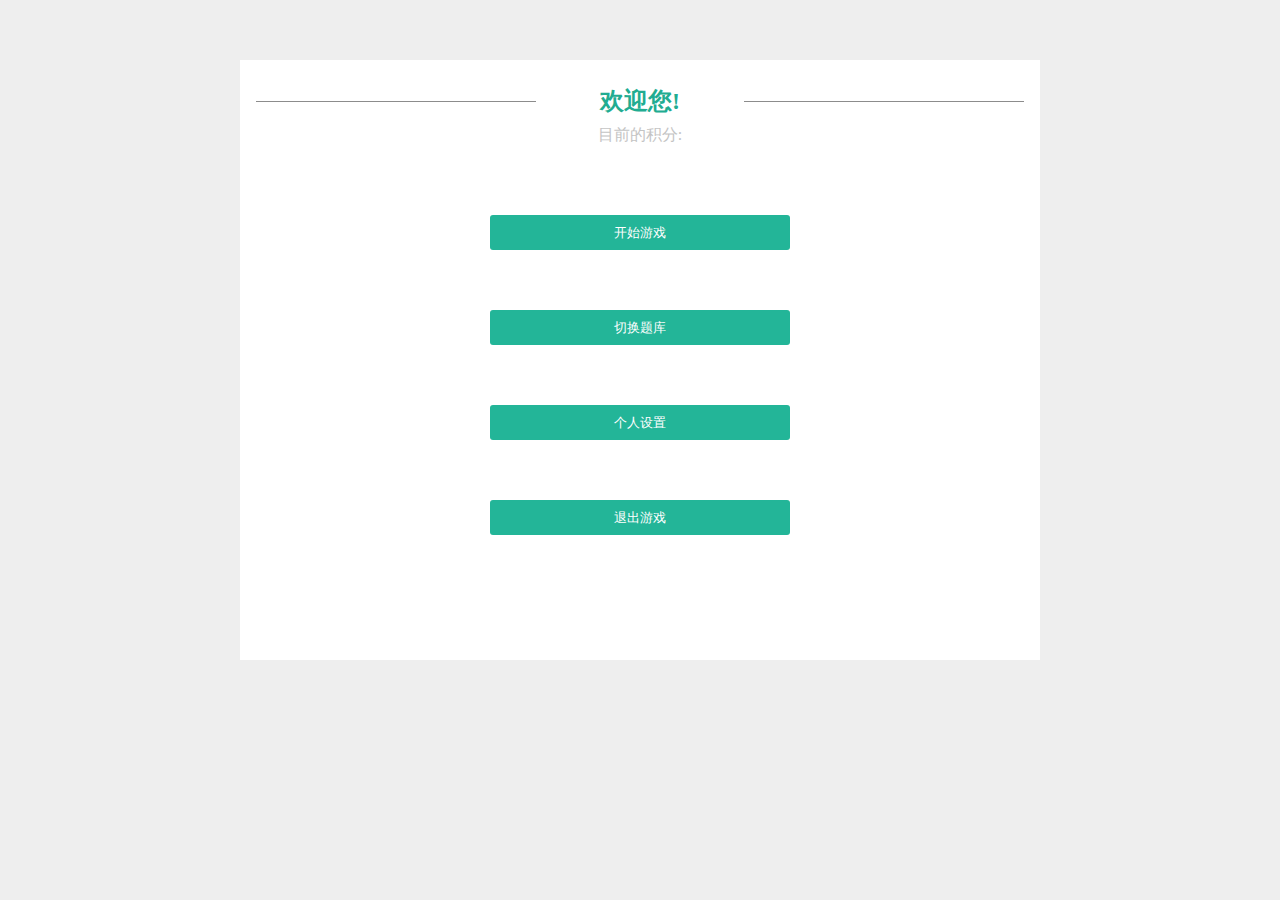
<file: index.html>
<!DOCTYPE html>
<html lang="en">
<head>
    <meta charset="UTF-8">
    <title>首页</title>
    <link href="css/animation.css" rel="stylesheet" type="text/css">
    <link href="css/style.css" rel="stylesheet" type="text/css" />
    <script type="text/javascript" src="js/main.js"></script>
</head> 
<body onload="getUserName()">

    
    <div class="game_filed">
        <div style="width:800px;height:50px;padding-top: 5px;">
            <h2 class="title-text"><span>欢迎您!<label id="username"></label></span></h2>
        </div>
        <div class="score_table">
            目前的积分:<label id="score"></label>
        </div>
    
        <div class="start">
            <button type="submit" class="button_style start_style" onclick="window.location.href='game.html'">开始游戏</button>
            <button type="submit" class="button_style start_style" onclick="window.location.href='changeLib.html'">切换题库</button>
            <button type="submit" class="button_style start_style" onclick="window.location.href='user_setting.html'">个人设置</button>
            <button type="submit" class="button_style start_style" onclick="window.location.href='login.html'">退出游戏</button>
        </div>

    </div>
   

</body>

</html>
</file>
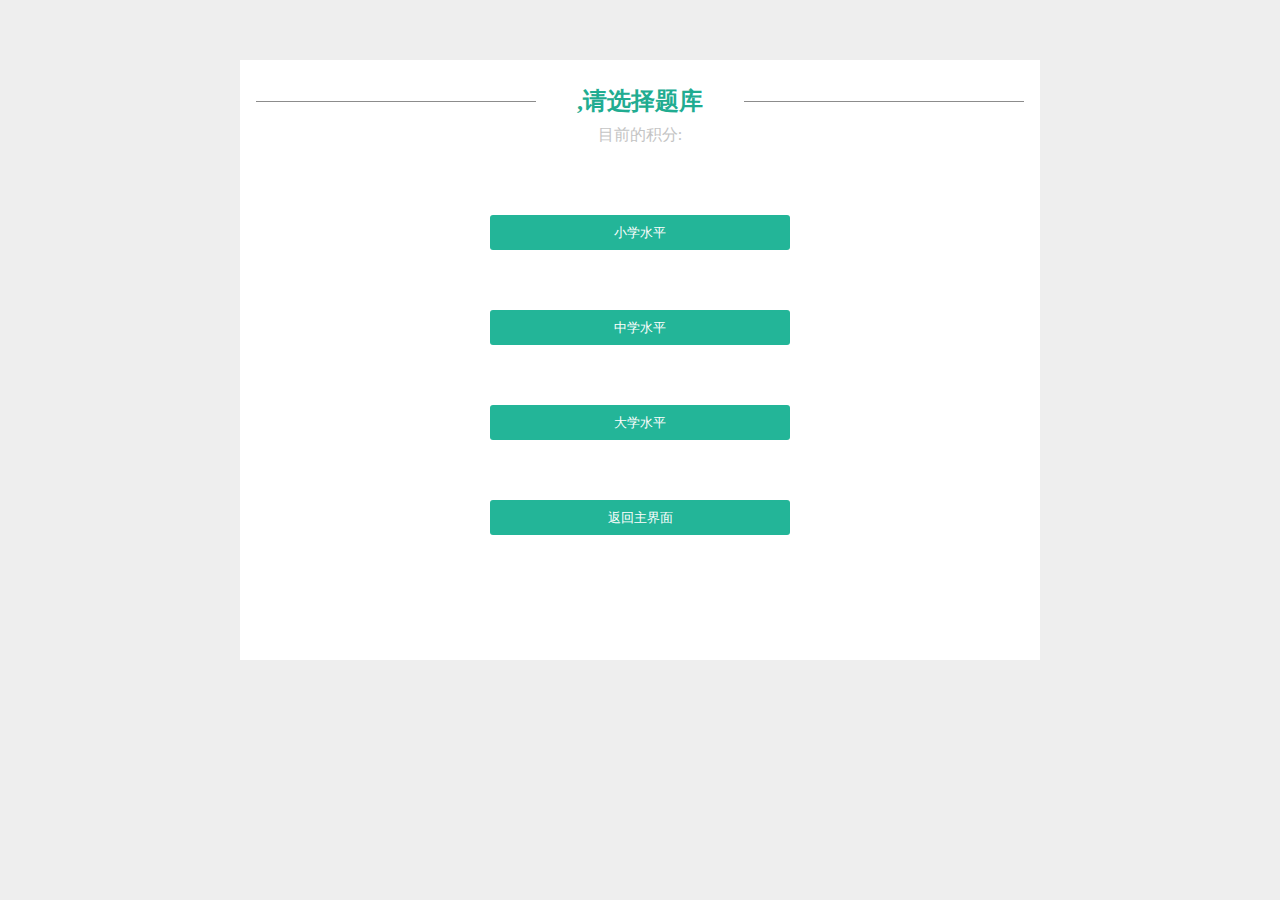
<file: changeLib.html>
<!DOCTYPE html>
<html lang="en">
<head>
    <meta charset="UTF-8">
    <title>首页</title>
    <link href="css/animation.css" rel="stylesheet" type="text/css">
    <link href="css/style.css" rel="stylesheet" type="text/css" />
    <script type="text/javascript" src="js/main.js"></script>
</head> 
<body onload="getUserName()">

    
    <div class="game_filed">
        <div style="width:800px;height:50px;padding-top: 5px;">
            <h2 class="title-text"><span><label id="username"></label>,请选择题库</span></h2>
        </div>
        <div class="score_table">
            目前的积分:<label id="score"></label>
        </div>
    
        <div class="start">
            <button type="submit" class="button_style start_style">小学水平</button>
            <button type="submit" class="button_style start_style">中学水平</button>
            <button type="submit" class="button_style start_style">大学水平</button>
            <button type="submit" class="button_style start_style" onclick="window.location.href='index.html'">返回主界面</button>
        </div>

    </div>
   

</body>

</html>
</file>
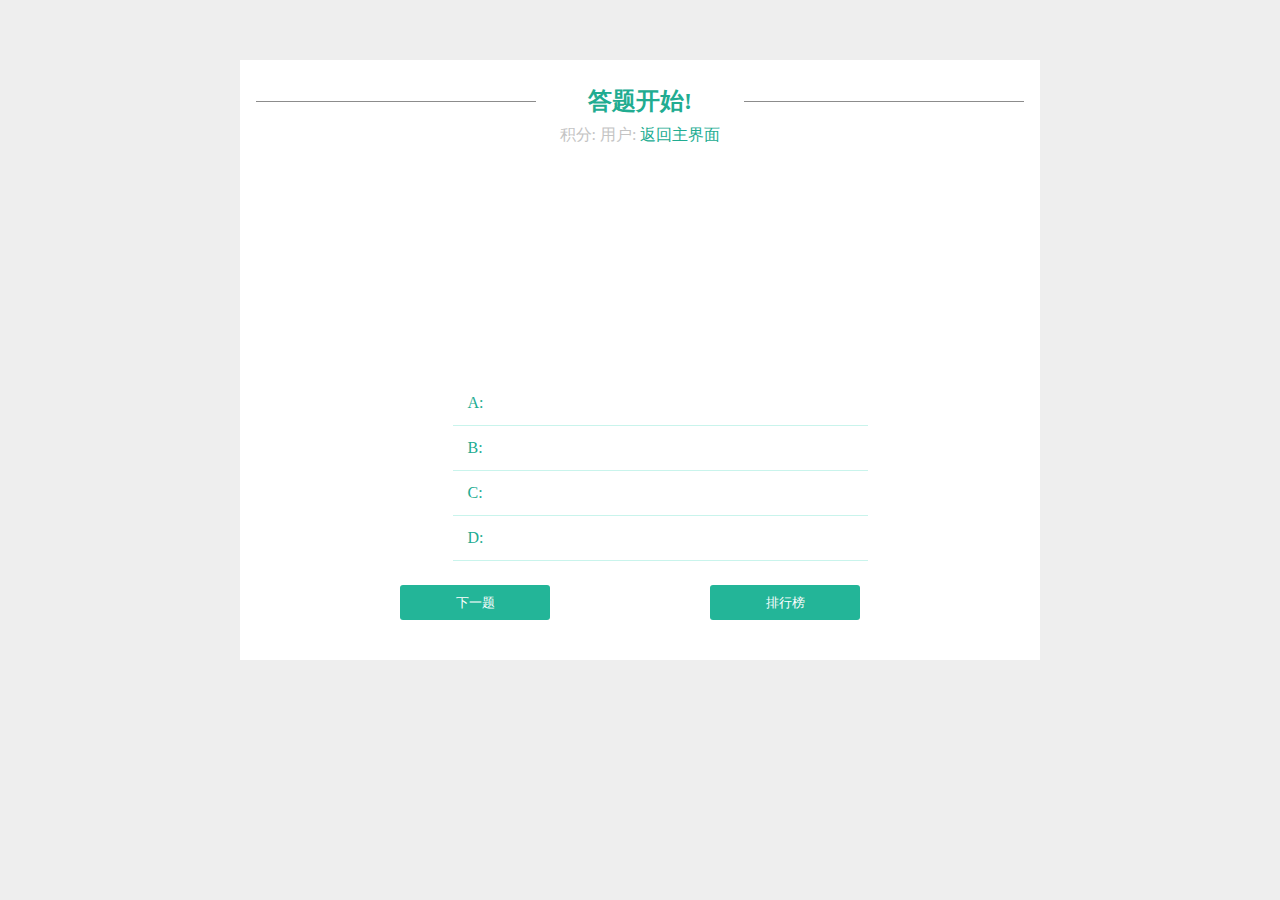
<file: game.html>
<!DOCTYPE html>
<html lang="en">
<head>
    <meta charset="UTF-8">
    <title>首页</title>
    <link href="css/animation.css" rel="stylesheet" type="text/css">
    <link href="css/style.css" rel="stylesheet" type="text/css" />
    <script src="js/main.js" type="text/javascript"></script>
</head> 
<body onload="getUserName(),getQuestionLib()">

    
    <div class="game_filed">
        <div style="width:800px;height:50px;padding-top: 5px;">
            <h2 class="title-text"><span>答题开始!</span></h2>
        </div>
        <div class="score_table">
            积分:<label id="score"></label>
            用户:<label id="username"></label>
            <a href="index.html" style="text-align:right">返回主界面</a>
        </div>
        <div class="question" id="question" style="border-radius:10px">
            <p id="question_word" style="text-align:center;line-height: 100px;"></p>
        </div>
    
        <div class="main">
            <ul>
                <li>
                    <div class="answer" id="answer" name="answer" onclick="clickOptions(1);">
                        <label class="options_style">A:</label>
                        <span class="answer_text" id="option_1"></span>
                    </div>
                </li>
                <li>
                    <div class="answer"  id="answer" name="answer" onclick="clickOptions(2);">
                        <label class="options_style">B:</label>
                        <span class="answer_text" id="option_2"></span>
                    </div>
                </li>
                <li>
                    <div class="answer" id="answer" name="answer"  onclick="clickOptions(3);">
                        <label class="options_style">C:</label>
                        <span class="answer_text" id="option_3"></span>
                    </div>
                </li>
                <li>
                    <div class="answer" id="answer" name="answer"  onclick="clickOptions(4);">
                        <label class="options_style">D:</label>
                        <span class="answer_text" id="option_4"></span>
                    </div>
                </li>
            </ul>
        </div>

        <div>
            <button type="button" class="button_style" onclick="getQuestionLib(),restart_Animation()">下一题</button>
            <button type="button" class="button_style">排行榜</button>
        </div>
    </div>
   

</body>

</html>
</file>
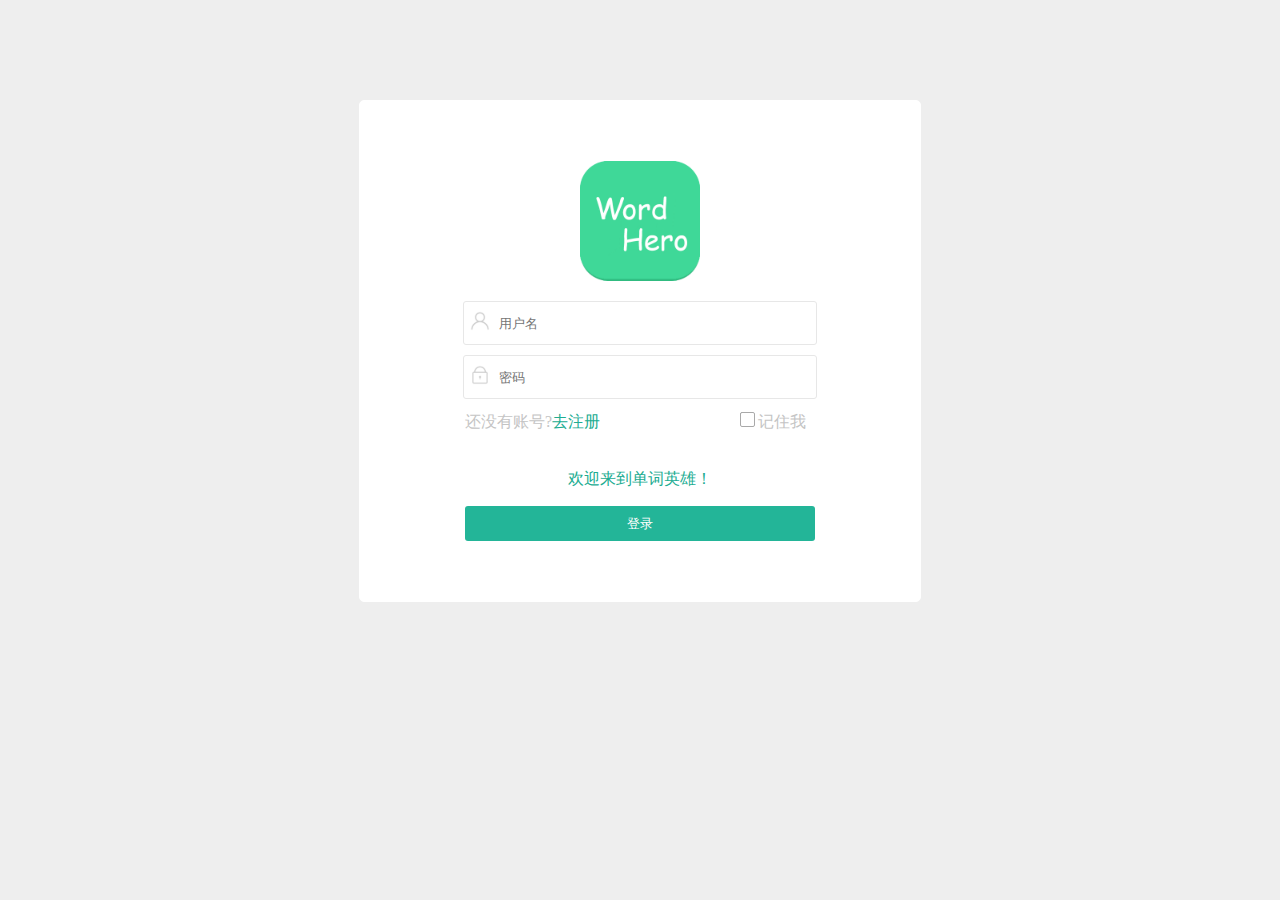
<file: login.html>
<!DOCTYPE html>
<html lang="en">
<head>
    <meta charset="UTF-8">
    <meta name="viewport" content="width=device-width, initial-scale=1.0">
    <meta http-equiv="X-UA-Compatible" content="ie=edge">
    <link rel="stylesheet" type="text/css" href="css/style.css">
    <script type="text/javascript" src="js/main.js"></script>
    <title>登录</title>
</head>
<body>
       
        <div class="login_part">
                <div class="title">
                    <img src="image/logo_v2.png"/>
                </div>
                
                <form action="" method="post">
                    <div class="input-group">
                        <i class="icon icon-user"></i>
                        <input type="text" placeholder="用户名" id="username" name="username" value="">
                    </div>
                    <div class="input-group">
                        <i class="icon icon-password"></i>
                        <input type="password" placeholder="密码" id="password" name="password" value="">
                    </div>
                    <span class="register_info">
                        还没有账号?<a href="register.html">去注册</a><input type="checkbox"/>记住我
                    </span>
                    <p class="welcome" id="welcome">欢迎来到单词英雄！</p>
                    <button type="button" class="submit_style" onclick="onSubmit_forLogin()">登录</button>
                </form>
        </div>
       
</body>
</html>
</file>
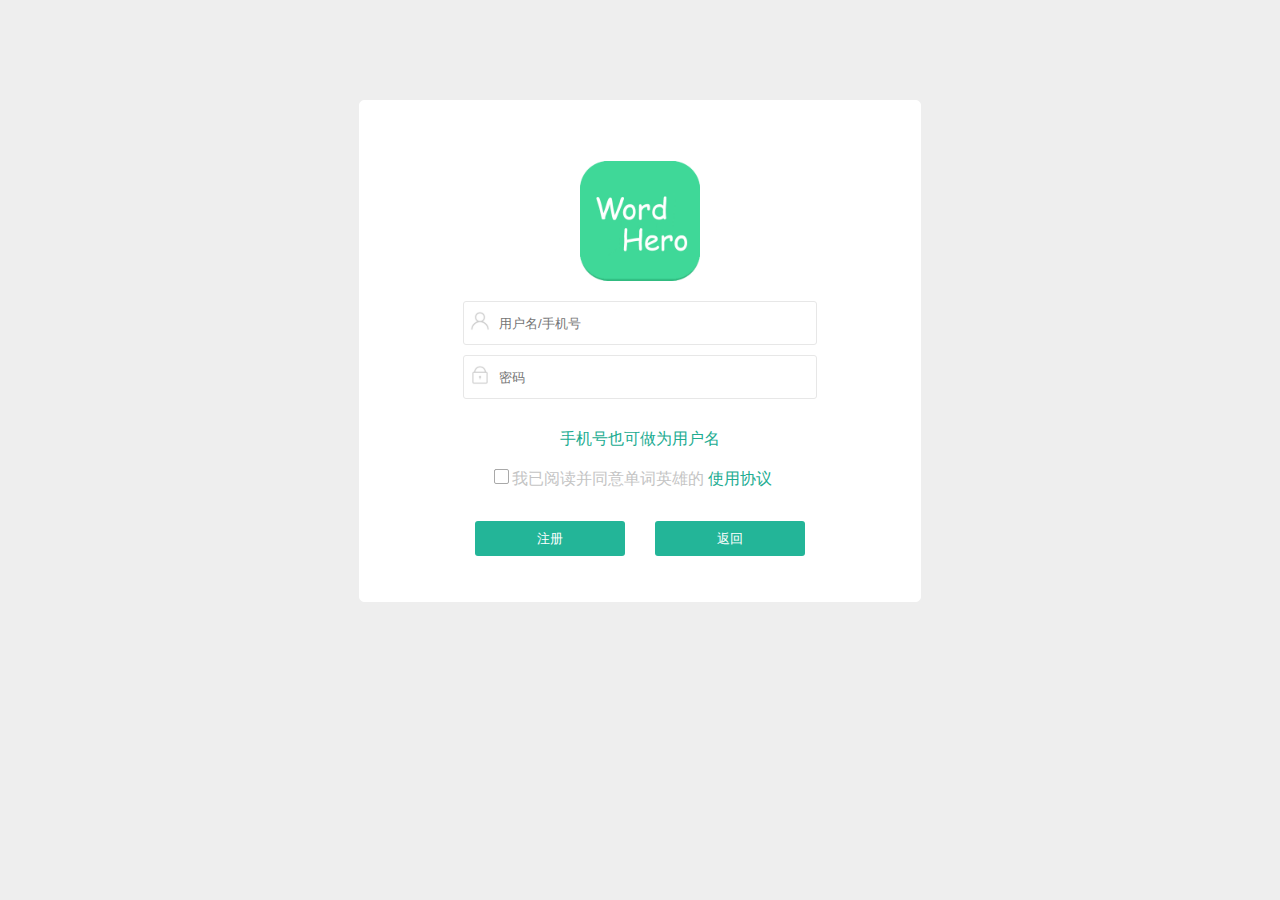
<file: register.html>
<!DOCTYPE html>
<html lang="en">
<head>
    <meta charset="UTF-8">
    <meta name="viewport" content="width=device-width, initial-scale=1.0">
    <meta http-equiv="X-UA-Compatible" content="ie=edge">
    <link rel="stylesheet" type="text/css" href="css/style.css">
    <script type="text/javascript" src="js/main.js"></script>
    <title>登录</title>
</head>
<body>
       
        <div class="login_part">
                <div class="title">
                    <img src="image/logo_v2.png"/>
                </div>
               
                <form action="" method="post">
                    <div class="input-group">
                        <i class="icon icon-user"></i>
                        <input type="text" placeholder="用户名/手机号" id="r_username" name="r_username">
                    </div>
                    <div class="input-group">
                        <i class="icon icon-password"></i>
                        <input type="password" placeholder="密码" id="r_password" name="r_password">
                    </div>
                    <p class="welcome" id="welcome" style="margin-top:30px;">手机号也可做为用户名</p>
                    <span class="check_info">
                        <input type="checkbox"/>我已阅读并同意单词英雄的<a href="usetable.html"> 使用协议</a>
                    </span>
					 
                    <button type="button" class="submit_style update_style" style="width:150px;float:left;margin-left:115px;" onclick="onSubmit_forRegister()">注册</button>
                    <button type="button" class="submit_style update_style" style="width:150px;float:left;margin-left:30px;" onclick="window.location.href='login.html'">返回</button>
                </form>
        </div>
       
</body>
</html>
</file>
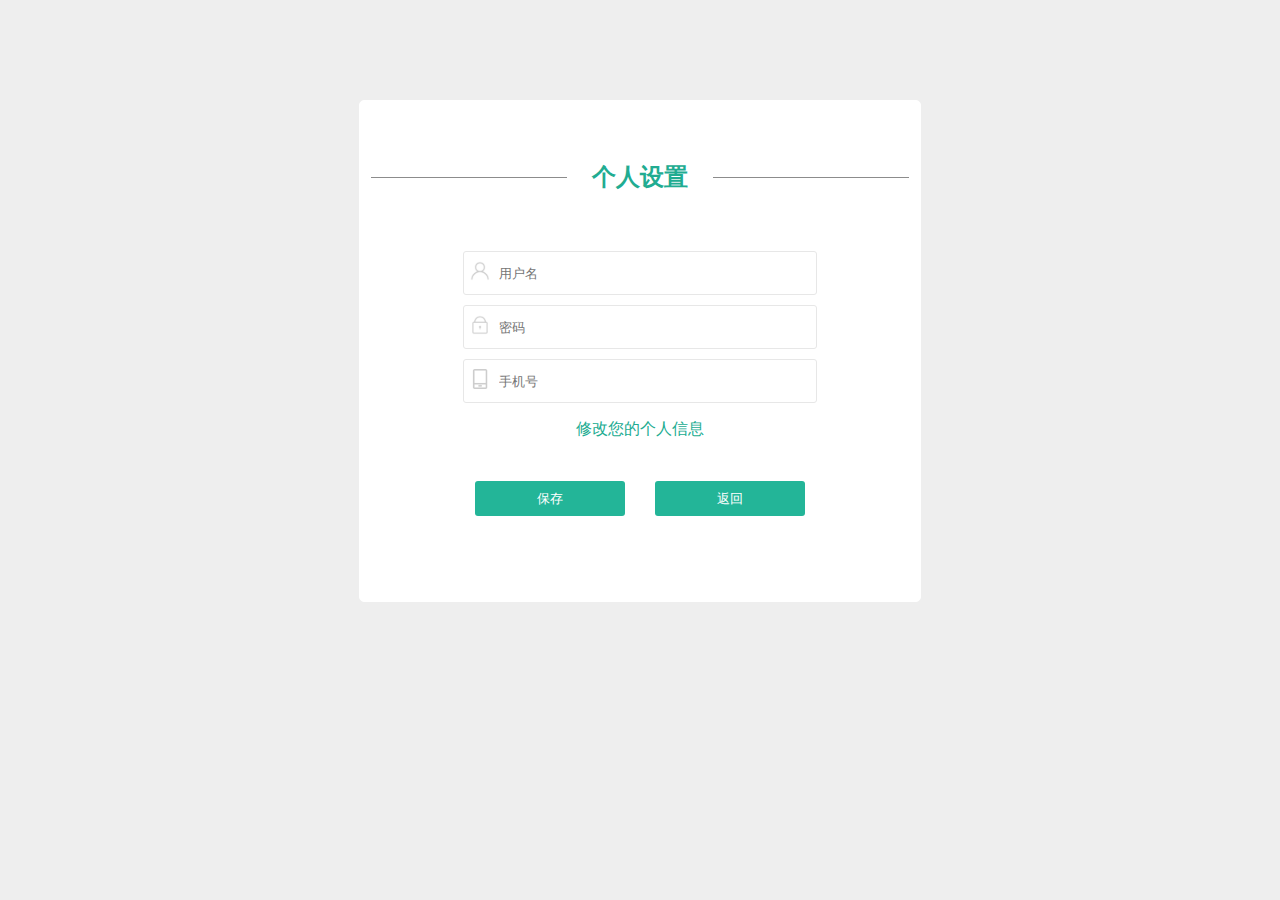
<file: user_setting.html>
<!DOCTYPE html>
<html lang="en">
<head>
    <meta charset="UTF-8">
    <meta name="viewport" content="width=device-width, initial-scale=1.0">
    <meta http-equiv="X-UA-Compatible" content="ie=edge">
    <link rel="stylesheet" type="text/css" href="css/style.css">
    <script type="text/javascript" src="js/main.js"></script>
    <title>个人设置</title>
</head>
<body onload="loadUserData()">
       
        <div class="login_part">
    
                <div class="work-intro">
                        <div class="title" style="margin-bottom: 0px;">
                            <h2 class="title-text"><span>个人设置</span></h2>
                        </div>
					    
		               <form action="" method="post">
		               		
		                    <div class="input-group">
		                        <i class="icon icon-user"></i>
		                        <input type="text" placeholder="用户名" id="username" name="username">
		                    </div>
		                    <div class="input-group">
		                        <i class="icon icon-password"></i>
		                        <input type="password" placeholder="密码" id="password" name="password">
		                    </div>
		                    <div class="input-group">
		                        <i class="icon icon-mobile"></i>
		                        <input type="text" placeholder="手机号" id="mobile" name="mobile">
		                    </div>
							
		                </form>
		                
		            	<p class="welcome" id="welcome">修改您的个人信息</p>
		                <div style="border:margin-top:20px;">
		                	 <button type="button" class="submit_style update_style" style="width:150px;float:left;margin-left:115px;" onclick="onSubmit_forUpdate()">保存</button>
	                   		 <button type="button" class="submit_style update_style" style="width:150px;float:left;margin-left:30px;" onclick="window.location.href='index.html'">返回</button>
		                </div>
	                   
                </div>
        </div>
       
</body>
</html>
</file>
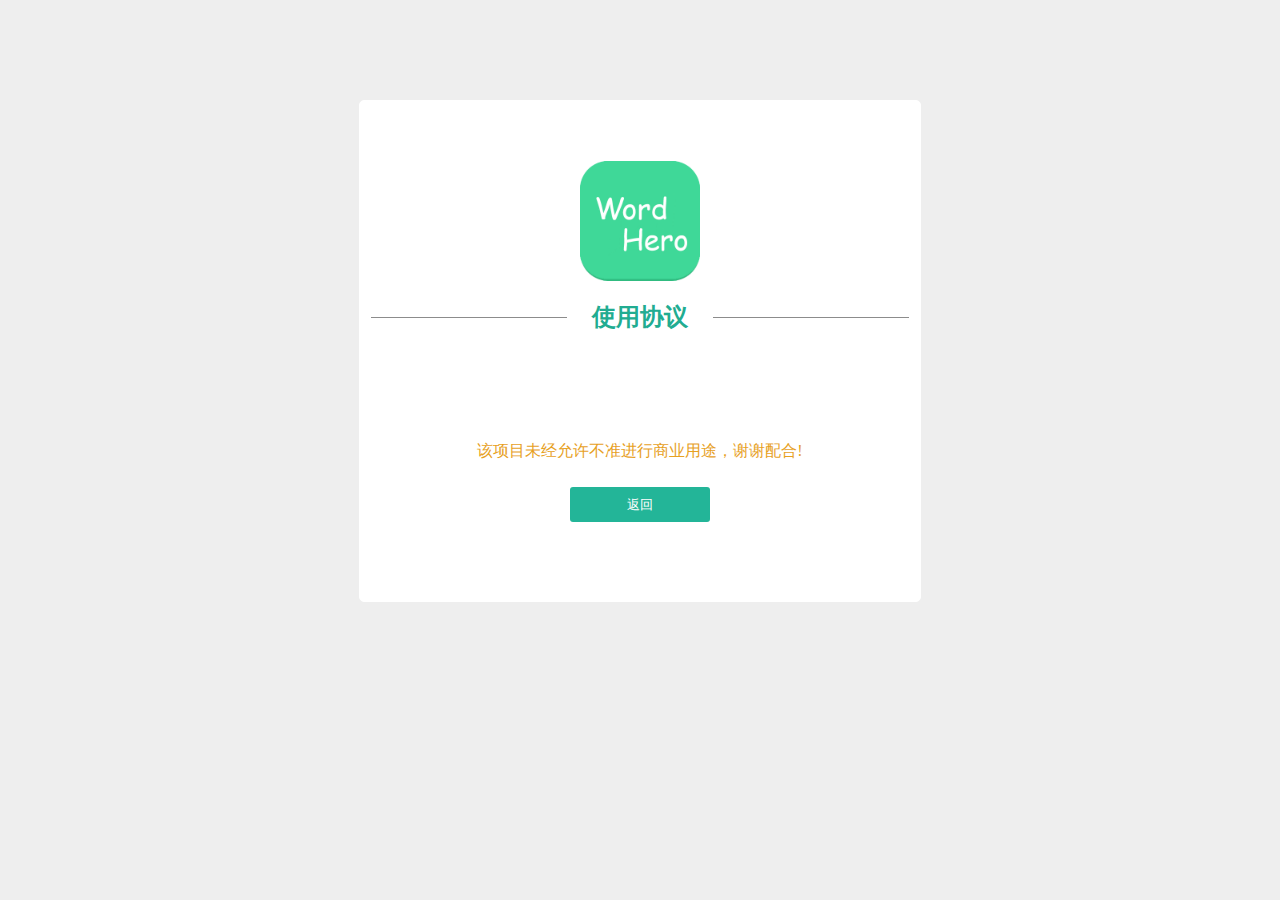
<file: usetable.html>
<!DOCTYPE html>
<html lang="en">
<head>
    <meta charset="UTF-8">
    <meta name="viewport" content="width=device-width, initial-scale=1.0">
    <meta http-equiv="X-UA-Compatible" content="ie=edge">
    <link rel="stylesheet" type="text/css" href="css/style.css">
    <title>登录</title>
</head>
<body>
       
        <div class="login_part">
                <div class="title">
                    <img src="image/logo_v2.png"/>
                </div>
                
                <div class="work-intro">
                        <div class="title">
                            <h2 class="title-text"><span>使用协议</span></h2>
                        </div>
		                <div class="info">
		                   		该项目未经允许不准进行商业用途，谢谢配合!
		                </div>
		                
                </div>
                <button type="button" class="submit_style update_style" onclick="window.location.href='login.html'">返回</button>
        </div>
       
</body>
</html>
</file>
<file: css/animation.css>
#question
{    

    animation: question 2s linear 0.5s 1 running forwards;

}



@keyframes question
{
	0%   {transform:none;opacity: 0.2;top:10px;}
	25%  {transform:rotate(90deg);opacity: 0.4;display:block;top:20px;}
	50%  {transform:rotate(180deg);opacity: 0.6;display:block;top:30px;}
	75%  {transform:rotate(270deg);opacity: 0.8;display:block;top:40px;}
	100% {transform:rotate(360deg);opacity: 1;display:block; top:50px;}
}
</file>
<file: css/style.css>
html{
    border: 0;
    margin: 0;
    padding: 0;
}

body{
    font-family: "Microsoft YaHei";
    margin: 0 auto;
    background-color: #eee;
}

.login_part{
    width: 560px;
    height: 500px;
    border: 1px solid #fff;
    margin: 100px auto;
    background-color: #fff;
    border-radius: 5px;
}

.title{
    margin-top: 60px;
    margin-bottom: 60px;
    color: #21AC91;
    width: 560px;
    height: 80px;
    text-align: center;
}

.welcome{
    color: #21AC91;
    text-align: center;
    font-family: "Microsoft YaHei";
}

.title img{
    width: 120px;
    height: 120px;
}

.input-group{
    position: relative;
    margin-top: 10px;
    margin-bottom: 10px;
    width: 400px;
}

.input-group input{
    width: 315px;
    height: 40px;
    margin-left: 103px;
    border-radius: 3px;
    border:1px solid #e7e7e7;
    padding-left: 35px;
}

.input-group input:focus{
    outline: none;
    border:1px solid #23B598;
}

.icon{
	display: inline-block;
    width: 30px;
    height: 40px;
    left: 100px;
    position: absolute;
    background-repeat: no-repeat;
    background-position: 10px 10px; 
    background-size: 20px 20px;
}

.icon-user{ 
    background-image: url(../image/user.png); 
}

.icon-password{
    background-image: url(../image/password.png);
}

.icon-mobile{
	background-image: url(../image/mobile.png);
}

.submit_style{
    background-color:#23B598;
    border:0px;
    display: block;
    margin: 0 auto;
    width: 350px;
    height: 35px;
    border-radius: 3px;
    color: #fff;  
    cursor:pointer;
}

.submit_style a{
    color: #ffffff;
    text-decoration: none;
}

.submit_style:hover{
    background-color:#21AC91;
    box-shadow:1px 1px 1px #888888;
}

.update_style{
	width:140px;
	margin-top:25px;
}

.register_info{
    display: block;
    width: 350px;
    height: 30px;
    margin: 0px auto;
    color: #c4c4c4;
    margin-bottom: 30px;
}   

.register_info input{
    margin-left: 140px;
}

.register_info a {
    color: #21AC91;
    text-decoration: none;
}

.check_info{
    display: block;
    width: 350px;
    height: 30px;
    margin: 0px 130px;
    color: #c4c4c4;
}

.check_info a {
    color: #21AC91;
    text-decoration: none;
}

input[type=checkbox]
{
    margin-right:5px;
    width:13px;
    height:13px; 
}

input[type=checkbox]:after 
{
    width: 100%;
    height: 100%;
    top: 0;
    content: " ";
    background-color:#ffffff;
    color: #000000;
    display: inline-block;
    visibility: visible;
    border-radius: 2px;
    border:1px solid #A9A9A9;
}

input[type=checkbox]:checked:after {
    content: url(../image/yes.svg);
    font-size: 11px;
    font-weight:bold;
    background-color:#21AC91;
    color: #ffffff;
    border-radius: 2px;
    border:1px solid #21AC91;
}


.title-text span {
    display: block;      
    position: relative; 
    color: #21AC91;    
    text-align: center; 
} 

.title-text span:before, .title-text span:after { 
    content: ''; 
    position: absolute;  
    top: 50%; 
    background: #8c8c8c;  
    width: 35%;            
    height: 1px; 
} 

.title-text span:before { 
    left: 2%;            
} 

.title-text span:after { 
    right: 2%; 
}

.info{
    text-align: center;
    color: #e7a11f;
}


.game_filed{
    position: relative;
    width: 800px;
    height: 600px;
    margin: 60px auto;
    text-align: center;
    background:#ffffff;
}

.score_table{
    display: block;
    width: 550px;
    height: 30px;
    color: #c4c4c4;
    margin: 0 auto;
    margin-top: 10px;
    margin-bottom: 30px;
}

.score_table a{
    color: #21AC91;
    text-decoration: none;
}

.main{
    position: relative;
    width: 800px;
    height: 100px;
    margin: 100px auto;
    text-align: center;
}

.main ul{
    display:block; 
    position:relative;
}

.main ul li{
    margin:15px 0px; 
    list-style:none; 
    height:30px;
    line-height:35px;
}

.options_style{
    color: #21AC91;
}

.answer{
    margin: 0 auto;
    text-align: left;
	width:400px;
	height:40px;
    position:relative;
    border-bottom: 1px solid #C9F4EC;
    padding-left: 15px;
}

.answer_text{
    margin-left: 20px;
}

.question{
    display:block;
    margin: 0px auto;
	width:100px;
    height:100px;
    opacity: 0;
    color: #21AC91;
    font-size: 30px;
	background:#ffffff;
	position:relative;
}

.button_style{
    background-color:#23B598;
    border:0px;
    display: block;
    width: 150px;
    height: 35px;
    border-radius: 3px;
    color: #fff;
    float: left;
    margin-left: 160px;
    cursor:pointer;
}

.button_style:hover{
    background-color:#21AC91;
    box-shadow:1px 1px 1px #888888;
}

.button_style a{
    color: #ffffff;
    text-decoration: none;
}

.start{
    position: relative;
    width: 500px;
    height: 400px;
    margin: 0px auto;
}

.start_style{
    width: 300px;
    height: 35px;
    border-radius: 3px;
    color: #fff;
    float: left;
    margin-left: 160px;
    margin: 30px 100px;
    text-align: center;
}
</file>
